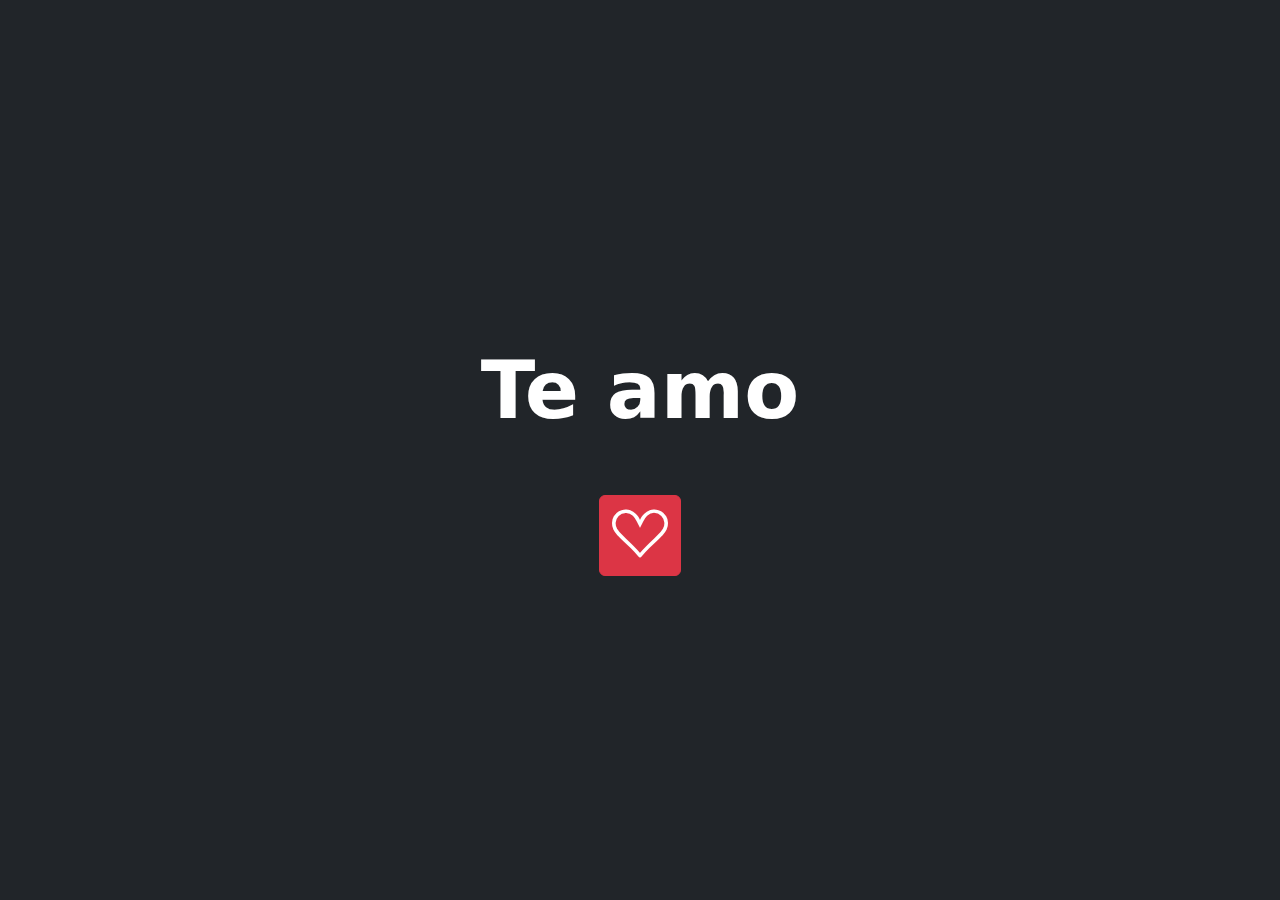
<file: index.html>
<!doctype html>
<html lang="en" class="h-100" data-bs-theme="auto">
  <head>
    <meta charset="UTF-8">
    <meta http-equiv="X-UA-Compatible" content="IE=edge">
    <meta name="viewport" content="width=device-width, initial-scale=1.0">
    <!--  -->
    <link rel="stylesheet" href="css/styles.css">
    <link rel="stylesheet" href="https://cdn.jsdelivr.net/npm/bootstrap-icons@1.10.4/font/bootstrap-icons.css">
    <link rel="stylesheet" href="https://cdn.jsdelivr.net/npm/bootstrap@5.3.0-alpha3/dist/css/bootstrap.min.css">
    <script src="https://cdn.jsdelivr.net/npm/@popperjs/core@2.11.7/dist/umd/popper.min.js"></script>
    <script src="https://cdn.jsdelivr.net/npm/bootstrap@5.3.0-alpha3/dist/js/bootstrap.bundle.min.js"></script>
    <title>TE AMO</title>
    <!--  -->
    <link rel="apple-touch-icon" href="img/logo.ico">
    <link rel="shortcut icon" href="img/logo.ico">
    <link rel="icon" sizes="192x192" href="img/logo.ico">
    <link rel="stylesheet" href="https://cdnjs.cloudflare.com/ajax/libs/animate.css/4.1.1/animate.min.css">
    <!-- META  -->
    <meta name="description" content="TE AMO MUCHO">
</head>


  <body class="d-flex h-100 text-center text-bg-dark">
  
<div class="cover-container d-flex w-100 h-100 p-5 mx-auto flex-column">
  <header class="m-auto">
  </header>

<main class="py-5">
    <h1 class="py-5 display-1 fw-bold animate__animated animate__fadeInDown">Te amo</h1>
    <p>
      <button class="btn btn-danger animate__animated animate__heartBeat animate__delay-2s animate__repeat-2s" type="button" data-bs-toggle="collapse" data-bs-target="#collapseWidthExample" aria-expanded="false" aria-controls="collapseWidthExample">
        <i class="bi bi-suit-heart display-4 fw-bold "></i>
      </button>
    </p>
    <!--  -->
        <div class="container p-5">
          <div class="collapse collapse-vertical text-black " id="collapseWidthExample">
            <!-- Button trigger modal -->
            <button type="button" class="btn btn-danger fs-1" data-bs-toggle="modal" data-bs-target="#staticBackdrop">
              Mucho
            </button>
            <!-- Modal -->
            <div class="modal fade" id="staticBackdrop" data-bs-backdrop="static" data-bs-keyboard="false" tabindex="-1" aria-labelledby="staticBackdropLabel" aria-hidden="true">
              <div class="modal-dialog">
                <!-- modal content -->
                <div class="modal-content">
                  <div class="modal-header">
                    <h1 class="modal-title fs-5" id="staticBackdropLabel">Mucho más de lo que tu crees</h1>
                  </div>
                  <div class="modal-body text-center">
                    Asi que quise hacerte una cosita jsakdjka
                  </div>
                  <div class="modal-footer">
                    <a href="html/1.html" class="btn btn-danger">></a>
                  </div>
                </div>
                <!--  -->
              </div>
            </div>
          </div>
        </div>
  </main>

  <footer class="mt-auto">
    <p></p>
  </footer>
</div>
<script src="/js/script.js"></script>
</body>
</html>
</file>
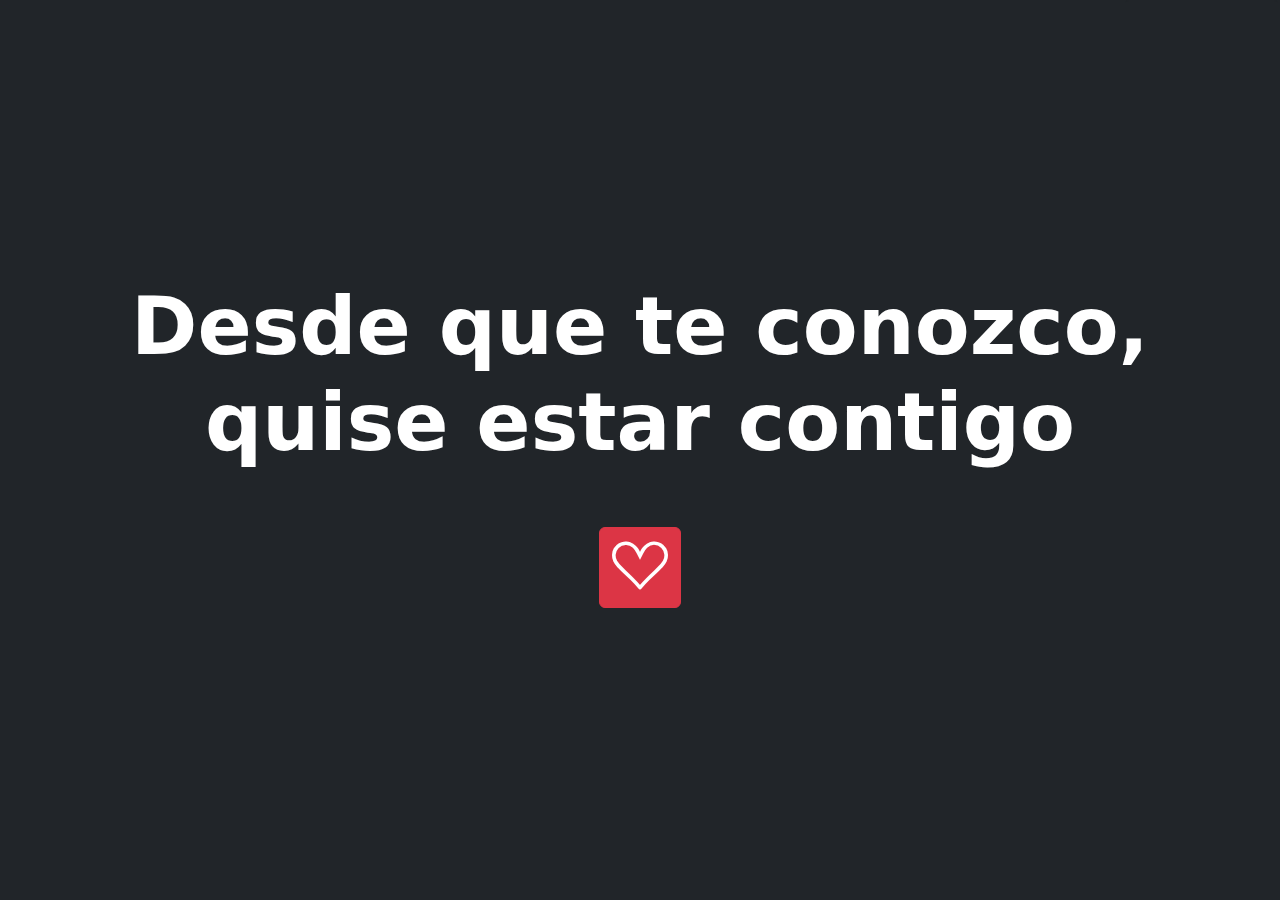
<file: html/1.html>
<!doctype html>
<html lang="en" class="h-100" data-bs-theme="auto">
  <head>
    <meta charset="UTF-8">
    <meta http-equiv="X-UA-Compatible" content="IE=edge">
    <meta name="viewport" content="width=device-width, initial-scale=1.0">
    <!--  -->
    <link rel="stylesheet" href="../css/styles.css">
    <link rel="stylesheet" href="https://cdn.jsdelivr.net/npm/bootstrap-icons@1.10.4/font/bootstrap-icons.css">
    <link rel="stylesheet" href="https://cdn.jsdelivr.net/npm/bootstrap@5.3.0-alpha3/dist/css/bootstrap.min.css">
    <script src="https://cdn.jsdelivr.net/npm/@popperjs/core@2.11.7/dist/umd/popper.min.js"></script>
    <script src="https://cdn.jsdelivr.net/npm/bootstrap@5.3.0-alpha3/dist/js/bootstrap.bundle.min.js"></script>
    <link rel="stylesheet" href="https://cdnjs.cloudflare.com/ajax/libs/animate.css/4.1.1/animate.min.css">
    <title>TE AMO</title>
    <!--  -->
    <link rel="apple-touch-icon" href="../img/logo.ico">
    <link rel="shortcut icon" href="../img/logo.ico">
    <link rel="icon" sizes="192x192" href="../img/logo.ico">
    <!-- META  -->
    <meta name="description" content="TE AMO MUCHO">
</head>


  <body class="d-flex h-100 text-center text-bg-dark ">
  
<div class="cover-container d-flex w-100 h-100 p-5 mx-auto flex-column position-relative">
  <header class="m-auto">
  </header>

<main class="py-5 ">
  <button class="btn btn-outline-dark position-absolute top-0 end-0" type="button" data-bs-toggle="offcanvas" data-bs-target="#xd" aria-controls="xd">Me encontraste!</button>

  <div class="offcanvas offcanvas-start" data-bs-backdrop="static" tabindex="-1" id="xd" aria-labelledby="xdLabel">
    <div class="offcanvas-header">
      <h5 class="offcanvas-title fw-bold" id="xdLabel">LO ENCONTRSTE!! <br> (Espero que eso no haya sido muy complicado)</h5>
    </div>
    <div class="offcanvas-body">
      <p>Como ese boton, encontrarte fue "complicado" pero tambien algo maravilloso, desde que te conozco me he sentido más vivo, siento que tengo motivos para despertar alegre y la razon de ello eres tú, logras hacerme muy feliz, eres lo mejor que he podido encontrar en mi vida y por eso y más te amo, te amo y te amoooo. <br> <br> <br> Para mi siempre seras mi trouvaille ♥</p>
      <a href="../img/trouvaille.jpeg" class="btn btn-outline-danger" target="_blank">Definicion de trouvaille</a>
      <p class="pt-3"></p>
    </div>
    <a href="2.html" class="btn wow animate__animated animate__bounce bg-danger text-white">Continuemos!</a>
  </div>
    <h1 class="py-5 display-1 fw-bold">Desde que te conozco, quise estar contigo</h1>
    <p>
      <button class="btn btn-danger" type="button" data-bs-toggle="collapse" data-bs-target="#collapseWidthExample" aria-expanded="false" aria-controls="collapseWidthExample">
        <i class="bi bi-suit-heart display-4 fw-bold"></i>
      </button>
    </p>
    <!--  -->
        <div class="container p-5">
          <div class="collapse collapse-vertical text-black " id="collapseWidthExample">
            <!-- Button trigger modal -->
            <button type="button" class="btn btn-danger fs-1" data-bs-toggle="modal" data-bs-target="#staticBackdrop">
              uy te equivoqaste
            </button>
            <!-- Modal -->
            <div class="modal fade" id="staticBackdrop" data-bs-backdrop="static" data-bs-keyboard="false" tabindex="-1" aria-labelledby="staticBackdropLabel" aria-hidden="true">
              <div class="modal-dialog">
                <!-- modal content -->
                <div class="modal-content">
                  <div class="modal-header">
                    <button type="button" class="btn-close" data-bs-dismiss="modal" aria-label="Close"></button>
                  </div>
                  <div class="modal-body text-center">
                    Este no es el boton que buscas (busca alrededor de la pagina presionando a lo loco jhajdhask)
                  </div>
                </div>
                <!--  -->
              </div>
            </div>
          </div>
        </div>
  </main>

  <footer class="mt-auto">
    <p></p>
  </footer>
</div>
<script src="../js/script.js"></script>
<script src="../js/wow.min.js"></script>
          <script>
          new WOW().init();
          </script>

</body>
</html>
</file>
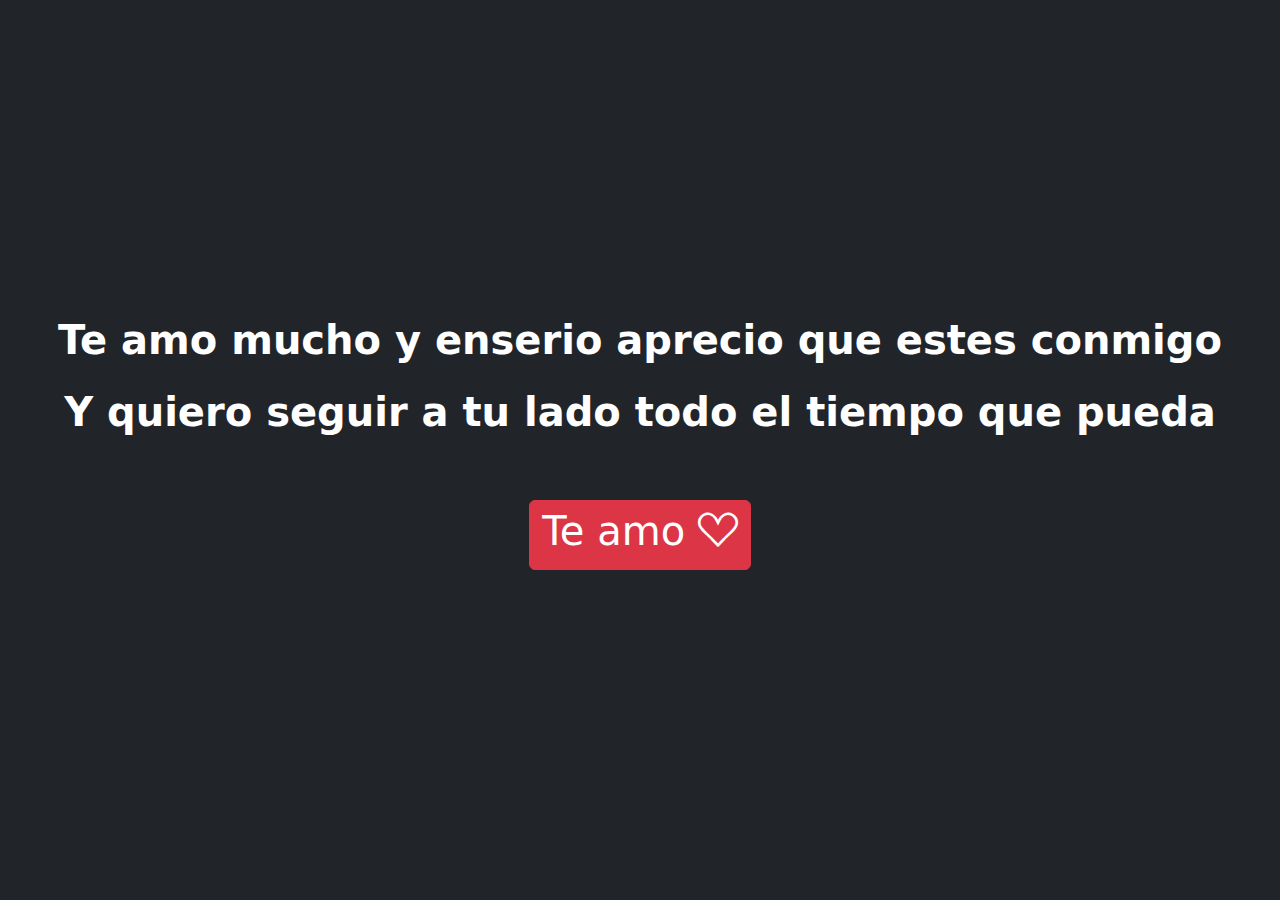
<file: html/2.html>
<!doctype html>
<html lang="en" class="h-100" data-bs-theme="auto">
  <head>
    <meta charset="UTF-8">
    <meta http-equiv="X-UA-Compatible" content="IE=edge">
    <meta name="viewport" content="width=device-width, initial-scale=1.0">
    <!--  -->
    <link rel="stylesheet" href="../css/styles.css">
    <link rel="stylesheet" href="https://cdn.jsdelivr.net/npm/bootstrap-icons@1.10.4/font/bootstrap-icons.css">
    <link rel="stylesheet" href="https://cdn.jsdelivr.net/npm/bootstrap@5.3.0-alpha3/dist/css/bootstrap.min.css">
    <script src="https://cdn.jsdelivr.net/npm/@popperjs/core@2.11.7/dist/umd/popper.min.js"></script>
    <script src="https://cdn.jsdelivr.net/npm/bootstrap@5.3.0-alpha3/dist/js/bootstrap.bundle.min.js"></script>
    <title>TE AMO</title>
    <!--  -->
    <link rel="apple-touch-icon" href="../img/logo.ico">
    <link rel="shortcut icon" href="../img/logo.ico">
    <link rel="icon" sizes="192x192" href="../img/logo.ico">
    <link rel="stylesheet" href="https://cdnjs.cloudflare.com/ajax/libs/animate.css/4.1.1/animate.min.css">
    <!-- META  -->
    <meta name="description" content="TE AMO MUCHO">
</head>


  <body class="d-flex h-100 text-center text-bg-dark">
  
<div class="cover-container d-flex w-100 h-100 p-5 mx-auto flex-column">
  <header class="m-auto">
  </header>

<main class="py-5">
  <h1 class="py-2 fw-bold animate__animated animate__fadeInLeft animate__delay-1s">Te amo mucho y enserio aprecio que estes conmigo</h1>
  <h1 class="py-2 fw-bold animate__animated animate__fadeInLeft animate__delay-3s">Y quiero seguir a tu lado todo el tiempo que pueda</h1>
    <p>
      <button class="btn btn-danger animate__animated animate__fadeInLeft animate__delay-5s mt-5" type="button" data-bs-toggle="collapse" data-bs-target="#collapseWidthExample" aria-expanded="false" aria-controls="collapseWidthExample"> <h1>Te amo <i class="bi bi-suit-heart"></i></h1>
      </button>
    </p>
    <!--  -->
        <div class="container p-5">
          <div class="collapse collapse-vertical text-black " id="collapseWidthExample">
            <!-- Button trigger modal -->
            <a href="../php/index.php" class="btn btn-danger">Por cierto, tambien te hice una galeria</a>
          </div>
        </div>
  </main>

  <footer class="mt-auto">
    <p></p>
  </footer>
</div>
<script src="/js/script.js"></script>
</body>
</html>
</file>
<file: css/styles.css>
body {
  padding:0px;
  margin: 0px;
  box-sizing: border-box;
  color: rgb(0, 0, 0);
}
a {
  text-decoration: none;
}
</file>
